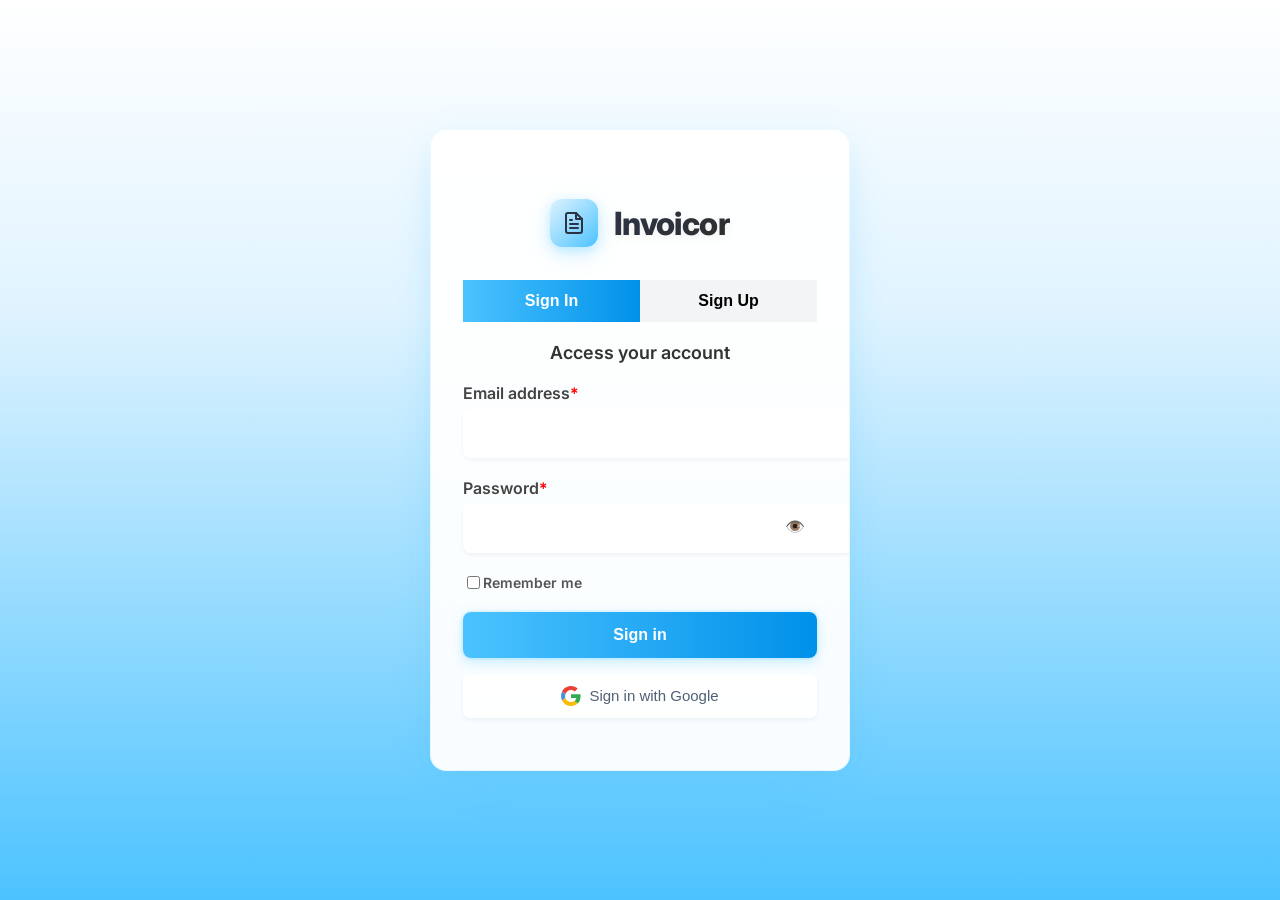
<file: index.html>
<!DOCTYPE html>
<html lang="en">
<head>
  <meta charset="UTF-8" />
  <meta name="viewport" content="width=device-width, initial-scale=1.0"/>
  <title>Invoicor</title>
  <link href="https://fonts.googleapis.com/css2?family=Inter:wght@400;600;700&display=swap" rel="stylesheet">
  <link rel="stylesheet" href="styles.css" />
</head>
<body>
  <div class="container">
    <div class="form-box">
      <h1 class="logo">
        <span class="logo-icon">
          <svg viewBox="0 0 24 24" width="32" height="32" stroke="currentColor" stroke-width="2" fill="none" stroke-linecap="round" stroke-linejoin="round">
            <path d="M14 2H6a2 2 0 0 0-2 2v16a2 2 0 0 0 2 2h12a2 2 0 0 0 2-2V8z"/>
            <polyline points="14 2 14 8 20 8"/>
            <line x1="16" y1="13" x2="8" y2="13"/>
            <line x1="16" y1="17" x2="8" y2="17"/>
            <line x1="10" y1="9" x2="8" y2="9"/>
          </svg>
        </span>
        <span class="logo-text">Invoicor</span>
      </h1>
      <div class="toggle-buttons">
        <button id="show-login" class="active">Sign In</button>
        <button id="show-signup">Sign Up</button>
      </div>

      <!-- Login Form -->
      <form id="login-form" class="form active">
        <p class="subtitle">Access your account</p>
        <label for="login-email">Email address<span>*</span></label>
        <input type="email" id="login-email" required />

        <label for="login-password">Password<span>*</span></label>
        <div class="password-wrapper">
          <input type="password" id="login-password" required />
          <span class="toggle-password" onclick="togglePassword('login-password')">👁️</span>
        </div>

        <label class="remember-me">
          <input type="checkbox" /> Remember me
        </label>

        <button type="submit" class="primary-btn">Sign in</button>
        <button type="button" class="secondary-btn google">
          <svg class="w-5 h-5" viewBox="0 0 24 24">
            <path fill="#EA4335" d="M12.0003 4.75C13.7703 4.75 15.3553 5.36002 16.6053 6.54998L20.0303 3.125C17.9502 1.19 15.2353 0 12.0003 0C7.31028 0 3.25527 2.69 1.28027 6.60998L5.27028 9.70498C6.21525 6.86002 8.87028 4.75 12.0003 4.75Z"/>
            <path fill="#34A853" d="M23.49 12.275C23.49 11.49 23.415 10.73 23.3 10H12V14.51H18.47C18.18 15.99 17.34 17.25 16.08 18.1L19.945 21.1C22.2 19.01 23.49 15.92 23.49 12.275Z"/>
            <path fill="#4A90E2" d="M5.26499 14.2949C5.02499 13.5699 4.88501 12.7999 4.88501 11.9999C4.88501 11.1999 5.01999 10.4299 5.26499 9.70492L1.275 6.60992C0.46 8.22992 0 10.0599 0 11.9999C0 13.9399 0.46 15.7699 1.28 17.3899L5.26499 14.2949Z"/>
            <path fill="#FBBC05" d="M12.0004 23.9999C15.2404 23.9999 17.9604 22.9249 19.9454 21.0999L16.0804 18.0999C15.0054 18.8099 13.6204 19.2499 12.0004 19.2499C8.87043 19.2499 6.21541 17.1399 5.27039 14.2949L1.28039 17.3899C3.25539 21.3099 7.31039 23.9999 12.0004 23.9999Z"/>
          </svg>
          Sign in with Google
        </button>
      </form>

      <!-- Signup Form -->
      <form id="signup-form" class="form">
        <h2 class="subtitle">Create your account</h2>
        <label for="name">Name<span>*</span></label>
        <input type="text" id="name" required />

        <label for="signup-email">Email address<span>*</span></label>
        <input type="email" id="signup-email" required />

        <label for="signup-password">Password<span>*</span></label>
        <input type="password" id="signup-password" required />

        <label for="confirm-password">Confirm password<span>*</span></label>
        <input type="password" id="confirm-password" required />

        <button type="submit" class="primary-btn">Sign up</button>
      </form>
    </div>
  </div>
  <script src="script.js"></script>
</body>
</html>
</file>
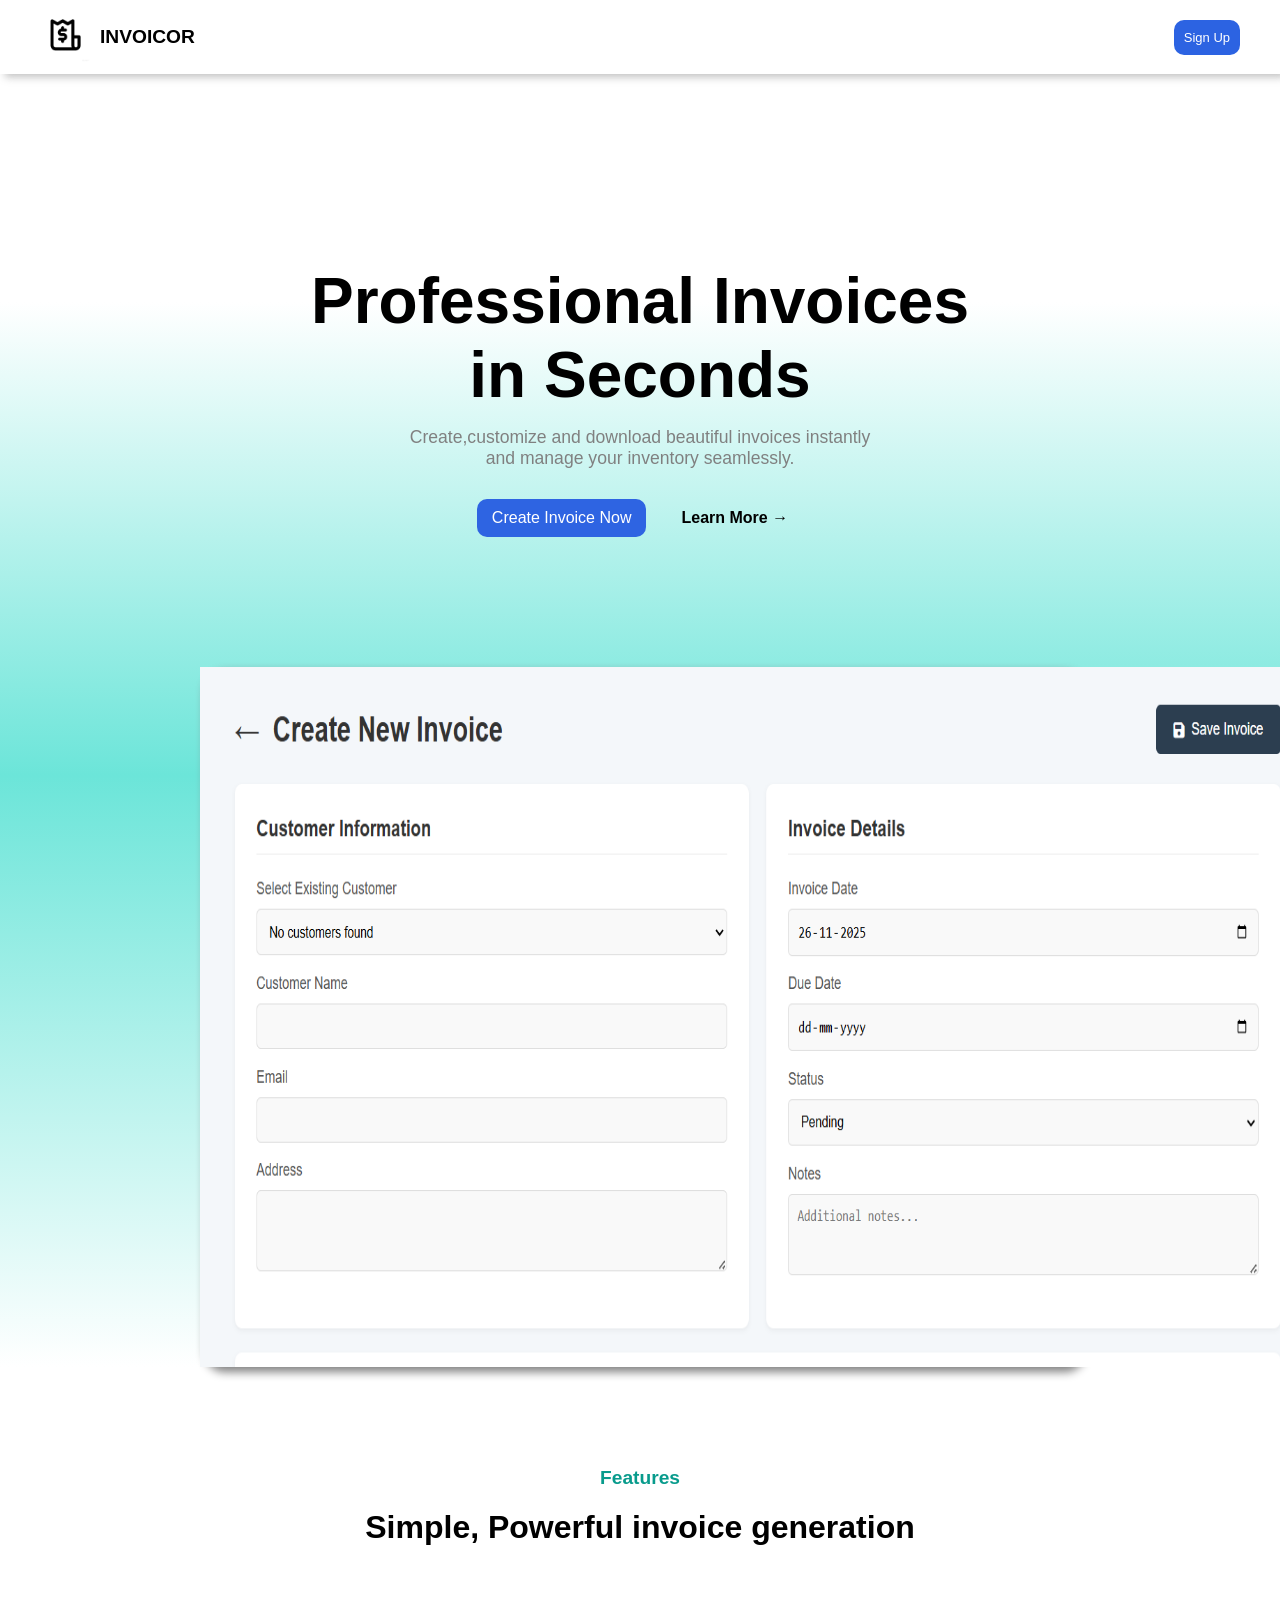
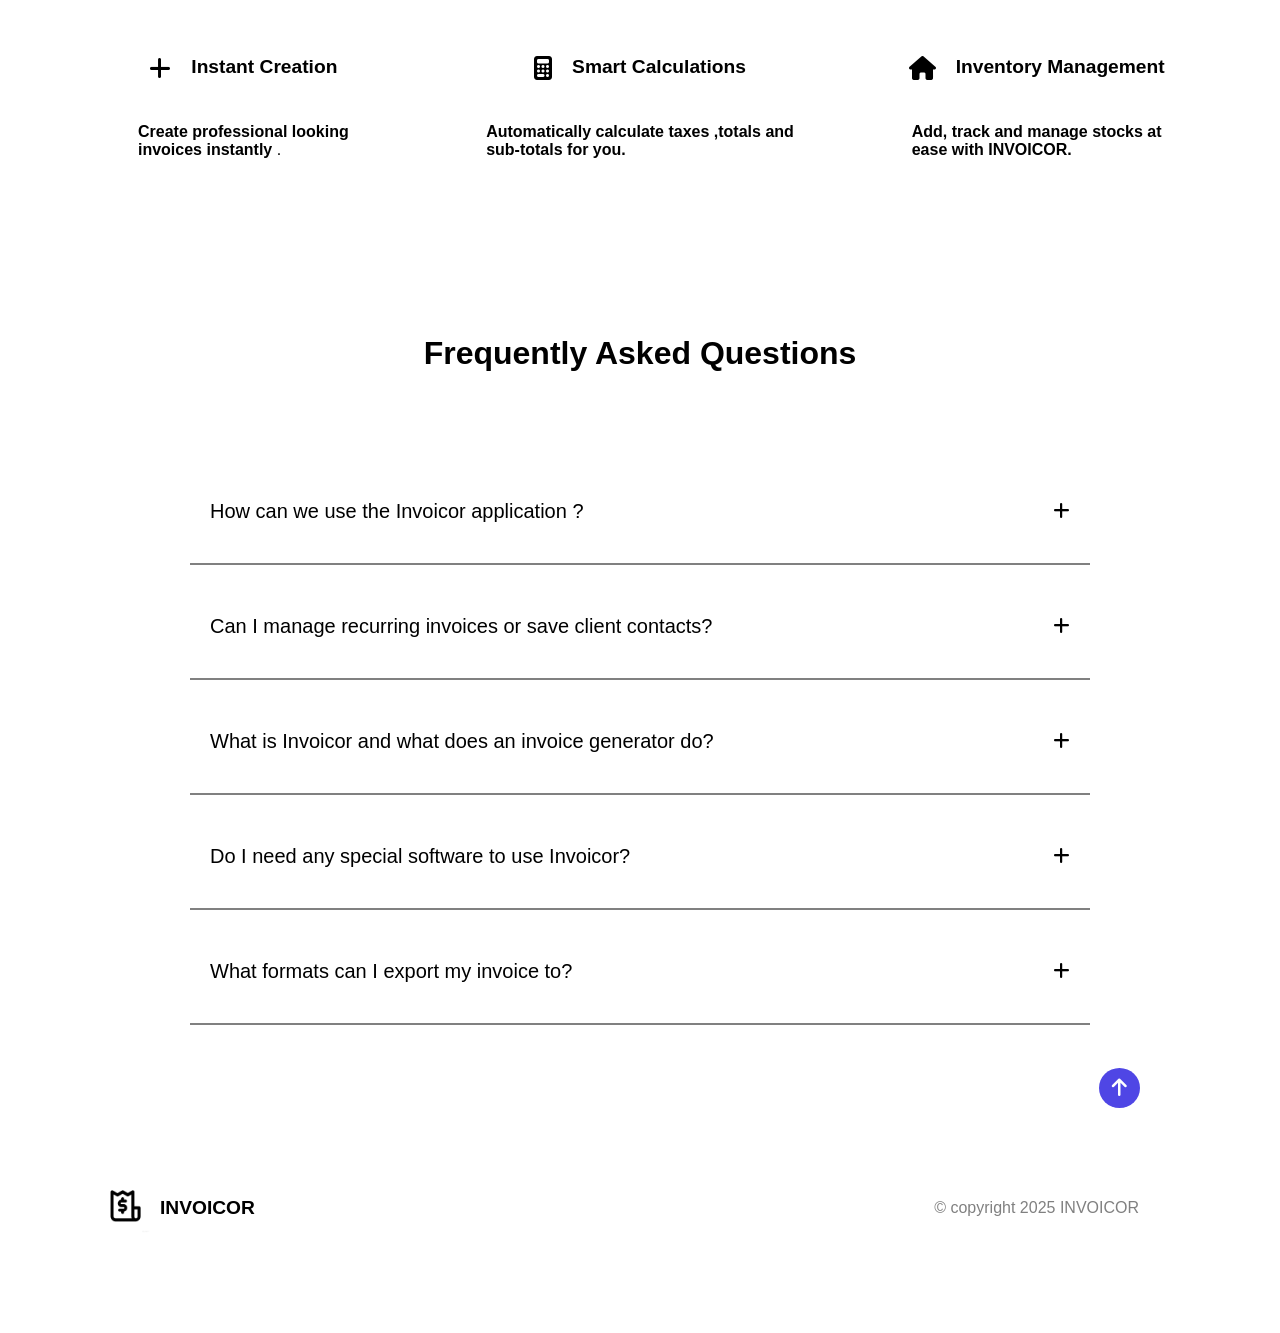
<file: about.html>
<!DOCTYPE html>
<html lang="en">
<head>
    <meta charset="UTF-8">
    <meta name="viewport" content="width=device-width, initial-scale=1.0">
    <title >Invoicor</title>
    <link rel="stylesheet" href="about.css">
    <link rel="stylesheet" href="https://cdnjs.cloudflare.com/ajax/libs/font-awesome/6.5.1/css/all.min.css"/>
  
</head>
<body>
    <nav class="navbar" id="nav">
        <div class="logo">
            <img src="img/invoicor_logo.png.png" height="50" width="50"></img>
            <span class="site-name">INVOICOR</span>
        </div>
        <div class="sign">
            <a href="login.html" class="signup">Sign Up</a>
        </div>
    </nav>
    <section class="container" >
        <section class="center">
            <h1> Professional Invoices<br>in Seconds</h1>
            <p>Create,customize and download beautiful invoices instantly <br> and manage your inventory seamlessly.</p>
            <div class="buttons">
                <a href="login.html" class="create">Create Invoice Now</a>
                <a href="#faq" class="learn">Learn More →</a>
            </div>
        </section>
        <section>
            <div class="template">
            <img src="img\Screenshot 2025-11-26 223041.png" width="1120px" height="700px">
            </div>
        </section>
        
    </section>
    <section class="features">
            <h5>Features</h5>
            <h2 class="feature-content"><b>Simple, Powerful invoice generation</b></h2>
    </section>
    <section>
        <div class="parent">
            <div class="divs">
                <i class="fa-solid fa-plus"></i>
                <h2>Instant Creation</h2>
            </div>
            <div class="divs">
                <i class="fa-solid fa-calculator"></i>
                <h2>Smart Calculations</h2></div>
            <div class="divs">
                <i class="fa-solid fa-house"></i>
                <h2>Inventory Management</h2></div>
            <div class="divs">
                <p><b>Create professional looking <br>invoices instantly </b>.</p>
            </div>
            <div class="divs">
                <p><b>Automatically calculate taxes ,totals and <br>sub-totals for you.</b></p>
            </div>
            <div class="divs">
                <p><b> Add, track and manage stocks at<br>ease with INVOICOR.</b></p>
            </div>
        </div>
    </section>
    <section class="faq" id = "faq">
        <h2>Frequently Asked Questions</h2>
        <ul>
            <li>
                <div class="question">
                    <span>How can we use the Invoicor application ?</span>
                    <span class="icon"><i class="fa-solid fa-plus" style="font-size: large;"></i></span>
                </div>
                <div class="answer">
                    <span>
                       You can use the Invoicor application by simply filling in your business and client details, adding the items or services provided, and then generating a professional invoice. After reviewing, you can download or send the invoice directly to your client. The process is quick, user-friendly, and requires no special software.
                    </span>
                </div>
            </li>
            <li>
                <div class="question">
                    <span>Can I manage recurring invoices or save client contacts?</span>
                    <span class="icon"><i class="fa-solid fa-plus" style="font-size: large;"></i></span>
                </div>
                <div class="answer">
                    <span>
                        Yes. You can save client details for quick access, and set up recurring invoices for regular billing cycles
                    </span>
                </div>
            </li>
            <li>
                <div class="question">
                    <span>What is Invoicor and what does an invoice generator do?</span>
                    <span class="icon"><i class="fa-solid fa-plus" style="font-size: large;"></i></span>
                </div>
                <div class="answer">
                    <span>
                        Invoicor is an online tool designed to simplify the creation and management of invoices. An invoice generator allows businesses and individuals to quickly produce professional invoices — these can be customized with your details and client information, then downloaded or shared online.
                    </span>
                </div>
            </li>
            <li>
                <div class="question">
                    <span>Do I need any special software to use Invoicor?</span>
                    <span class="icon"><i class="fa-solid fa-plus" style="font-size: large;"></i></span>
                </div>
                <div class="answer">
                    <span>
                        No special software is needed—just access Invoicor through your web browser. All features are available online and you can download or email invoices directly from the tool.
                    </span>
                </div>
            </li>
            <li>
                <div class="question">
                    <span>What formats can I export my invoice to?</span>
                    <span class="icon"><i class="fa-solid fa-plus" style="font-size: large;"></i></span>
                </div>
                <div class="answer">
                    <span>
                       Invoices can be downloaded as PDF files for printing or electronic sharing.
                    </span>
                </div>
            </li>
        </ul>
    </section>
    <footer>
        <div class="logo">
            <img src="img/invoicor_logo.png.png" height="50" width="50"></img>
            <span class="site-name">INVOICOR</span>
        </div>
        <div class="ft">
            <p style="font-size: 12x;">&copy; copyright 2025 INVOICOR</p>
            <a href="#nav"><button id="btn"><i class="fa-solid fa-arrow-up"></i></button></a>
        </div>
    </footer>
        <script>
        document.addEventListener('DOMContentLoaded', function() {
            const questions = document.querySelectorAll('.question');

            questions.forEach(question => {
                question.addEventListener('click', () => {
                    const answer = question.nextElementSibling;
                    const icon = question.querySelector('.icon i');

                    answer.classList.toggle('active');

                    if (icon.classList.contains('fa-plus')) {
                        icon.classList.remove('fa-plus');
                        icon.classList.add('fa-minus');
                    } else {
                        icon.classList.remove('fa-minus');
                        icon.classList.add('fa-plus');
                    }
                });
            });
        });
    </script>
</body>
</html>
</file>
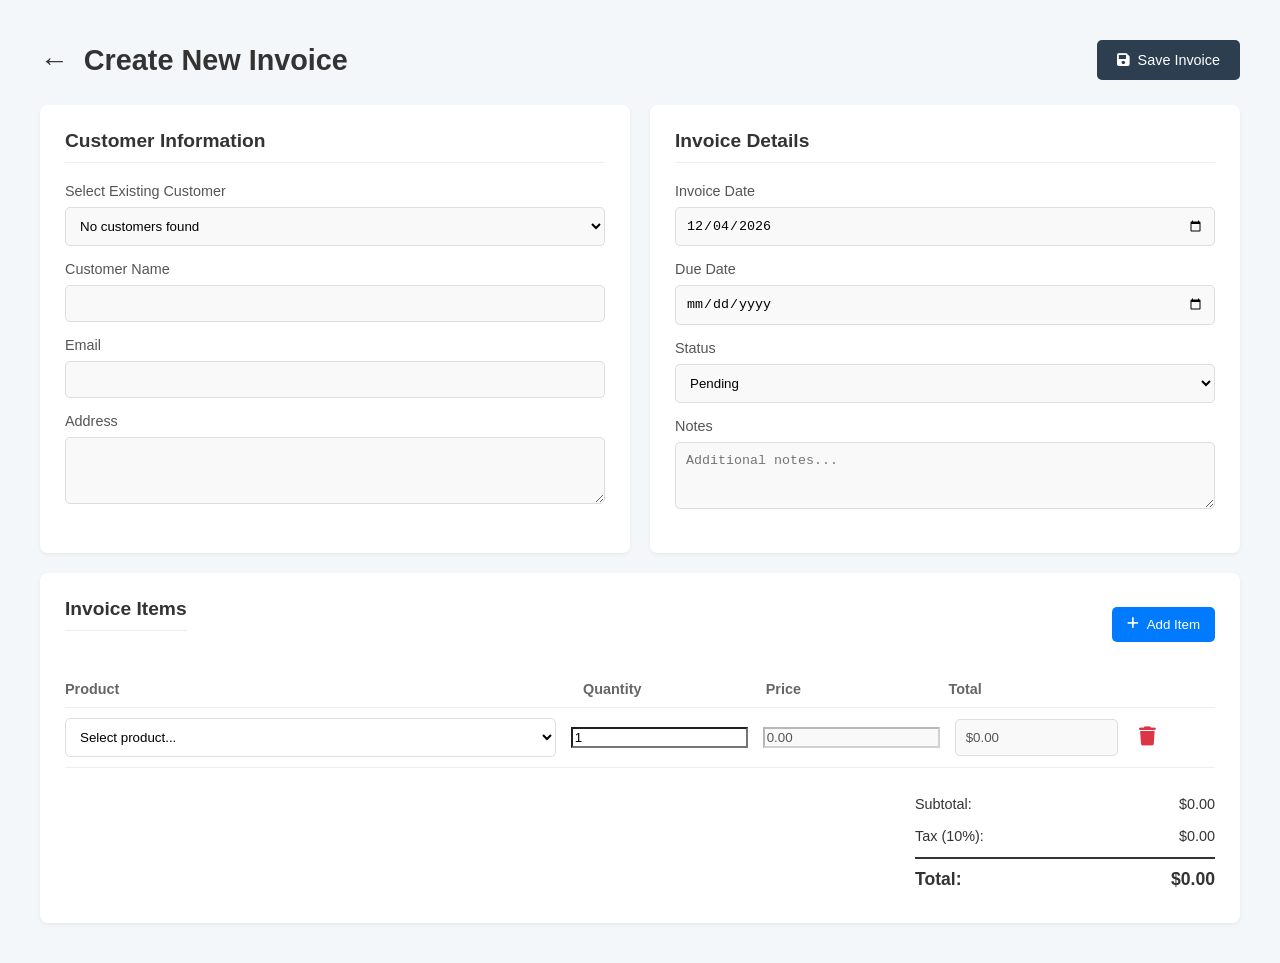
<file: create-invoice.html>
<!DOCTYPE html>
<html lang="en">
  <head>
    <meta charset="UTF-8" />
    <meta name="viewport" content="width=device-width, initial-scale=1.0" />
    <title>Create New Invoice</title>
    <link rel="stylesheet" href="create-invoice.css" />
    <link
      rel="stylesheet"
      href="https://cdnjs.cloudflare.com/ajax/libs/font-awesome/6.0.0-beta3/css/all.min.css"
    />
  </head>
  <body>
    <div class="form-container">
      <header class="form-header">
        <div class="header-left">
          <a href="invoices.html" class="back-arrow">&#8592;</a>
          <h1>Create New Invoice</h1>
        </div>
        <button class="save-invoice-btn" id="saveInvoiceBtn">
          <i class="fas fa-save"></i> Save Invoice
        </button>
      </header>

      <main class="form-body">
        <div class="form-grid">
          <section class="form-card" id="customer-info-card">
            <h2>Customer Information</h2>
            <div class="form-group">
              <label>Select Existing Customer</label>
              <select id="selectCustomer">
                <option value="">Choose a customer...</option>
              </select>
            </div>
            <div class="form-group">
              <label for="customerName">Customer Name</label>
              <input type="text" id="customerName" required />
            </div>
            <div class="form-group">
              <label for="customerEmail">Email</label>
              <input type="email" id="customerEmail" />
            </div>
            <div class="form-group">
              <label for="customerAddress">Address</label>
              <textarea id="customerAddress" rows="3"></textarea>
            </div>
          </section>

          <section class="form-card" id="invoice-details-card">
            <h2>Invoice Details</h2>
            <div class="form-group">
              <label for="invoiceDate">Invoice Date</label>
              <input type="date" id="invoiceDate" required />
            </div>
            <div class="form-group">
              <label for="dueDate">Due Date</label>
              <input type="date" id="dueDate" required />
            </div>
            <div class="form-group">
              <label for="invoiceStatus">Status</label>
              <select id="invoiceStatus">
                <option>Pending</option>
                <option>Paid</option>
                <option>Draft</option>
              </select>
            </div>
            <div class="form-group">
              <label for="invoiceNotes">Notes</label>
              <textarea
                id="invoiceNotes"
                rows="3"
                placeholder="Additional notes..."
              ></textarea>
            </div>
          </section>
        </div>

        <section class="form-card" id="invoice-items-card">
          <div class="card-header">
            <h2>Invoice Items</h2>
            <button class="add-item-btn" id="addItemBtn">
              <i class="fas fa-plus"></i> Add Item
            </button>
          </div>
          <div class="items-table">
            <div class="items-table-header">
              <div class="header-product">Product</div>
              <div class="header-qty">Quantity</div>
              <div class="header-price">Price</div>
              <div class="header-total">Total</div>
              <div class="header-action"></div>
            </div>
            <div id="invoice-items-container"></div>
          </div>
          <div class="invoice-summary">
            <div class="summary-row">
              <span>Subtotal:</span>
              <span id="subtotal">$0.00</span>
            </div>
            <div class="summary-row">
              <span>Tax (10%):</span>
              <span id="tax">$0.00</span>
            </div>
            <div class="summary-row total-row">
              <span>Total:</span>
              <span id="total">$0.00</span>
            </div>
          </div>
        </section>
      </main>
    </div>
    <script src="create-invoice.js"></script>
  </body>
</html>
</file>
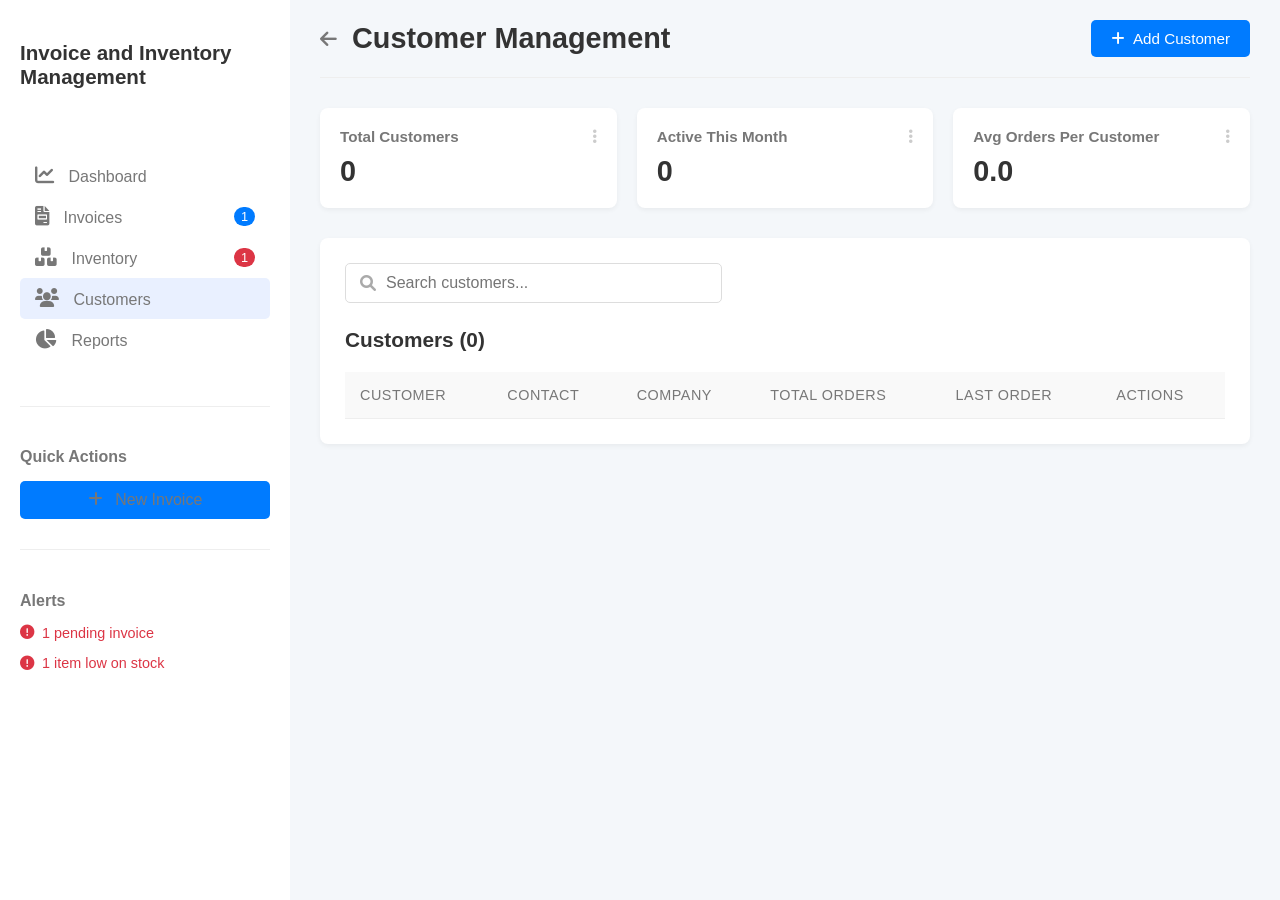
<file: customer.html>
<!DOCTYPE html>
<html lang="en">
  <head>
    <meta charset="UTF-M" />
    <meta name="viewport" content="width=device-width, initial-scale=1.0" />
    <title>Invoice Pro Customer</title>
    <link rel="stylesheet" href="customer.css" />

    <link
      rel="stylesheet"
      href="https://cdnjs.cloudflare.com/ajax/libs/font-awesome/6.0.0-beta3/css/all.min.css"
    />
  </head>
  <body>
    <div class="page-container">
      <aside class="sidebar">
        <div class="sidebar-header">
          <h3>Invoice and Inventory Management</h3>
        </div>
        <nav class="sidebar-nav">
          <ul>
            <li class="nav-item">
              <a href="dashboard.html" class="block-link"
                ><i class="fas fa-chart-line"></i> Dashboard</a
              >
            </li>
            <li class="nav-item">
              <a href="invoices.html" class="block-link"
                ><i class="fas fa-file-invoice"></i> Invoices</a
              >
              <span class="badge">1</span>
            </li>
            <li class="nav-item">
              <a href="inventory.html" class="block-link"
                ><i class="fas fa-boxes"></i> Inventory</a
              >
              <span class="badge alert">1</span>
            </li>
            <li class="nav-item active">
              <a href="customer.html" class="block-link"
                ><i class="fas fa-users"></i> Customers</a
              >
            </li>
            <li class="nav-item">
              <a href="Reports.html" class="block-link"
                ><i class="fas fa-chart-pie"></i> Reports</a
              >
            </li>
          </ul>
        </nav>
        <div class="quick-actions">
          <h4>Quick Actions</h4>
          <button class="new-invoice-btn">
            <a href="create-invoice.html"
              ><i class="fas fa-plus"></i> New Invoice</a
            >
          </button>
        </div>
        <div class="alerts">
          <h4>Alerts</h4>
          <p><i class="fas fa-exclamation-circle"></i> 1 pending invoice</p>
          <p><i class="fas fa-exclamation-circle"></i> 1 item low on stock</p>
        </div>
      </aside>

      <main class="main-content">
        <header class="main-header">
          <div class="header-left">
            <i class="fas fa-arrow-left"></i>
            <h2>Customer Management</h2>
          </div>
          <button class="add-customer-btn">
            <i class="fas fa-plus"></i> Add Customer
          </button>
        </header>

        <section class="summary-cards">
          <div class="card">
            <div class="card-content">
              <h4>Total Customers</h4>
              <p id="total-customers">0</p>
            </div>
            <i class="fas fa-ellipsis-v"></i>
          </div>
          <div class="card">
            <div class="card-content">
              <h4>Active This Month</h4>
              <p id="active-customers">0</p>
            </div>
            <i class="fas fa-ellipsis-v"></i>
          </div>
          <div class="card">
            <div class="card-content">
              <h4>Avg Orders Per Customer</h4>
              <p id="avg-orders">0.0</p>
            </div>
            <i class="fas fa-ellipsis-v"></i>
          </div>
        </section>

        <section class="customer-list-section">
          <div class="search-bar">
            <i class="fas fa-search"></i>
            <input
              type="text"
              id="customer-search"
              placeholder="Search customers..."
            />
          </div>

          <div class="customer-table-container">
            <h3 id="customer-count">Customers (0)</h3>
            <table class="customer-table">
              <thead>
                <tr>
                  <th>Customer</th>
                  <th>Contact</th>
                  <th>Company</th>
                  <th>Total Orders</th>
                  <th>Last Order</th>
                  <th>Actions</th>
                </tr>
              </thead>
              <tbody id="customer-table-body"></tbody>
            </table>
          </div>
        </section>
      </main>
    </div>

    <div id="add-customer-modal" class="modal">
      <div class="modal-content">
        <span class="close-btn">&times;</span>
        <h2>Add New Customer</h2>
        <form id="add-customer-form">
          <label for="customer-name">Customer Name</label>
          <input type="text" id="customer-name" required />

          <label for="email">Email</label>
          <input type="email" id="email" required />

          <label for="phone">Phone</label>
          <input type="tel" id="phone" />

          <label for="company">Company</label>
          <input type="text" id="company" />

          <label for="address">Address</label>
          <input type="text" id="address" />

          <label for="total-orders">No. of Orders</label>
          <input type="number" id="total-orders" min="0" value="0" />

          <label for="last-order-date">Last Order Date</label>
          <input type="date" id="last-order-date" />

          <button type="submit" class="submit-btn">
            <i class="fas fa-plus"></i> Add Customer
          </button>
        </form>
      </div>
    </div>

    <div id="edit-customer-modal" class="modal">
      <div class="modal-content">
        <span class="close-edit-btn">&times;</span>
        <h2>Edit Customer</h2>
        <form id="edit-customer-form">
          <input type="hidden" id="edit-customer-id" />
          <label for="edit-customer-name">Customer Name</label>
          <input type="text" id="edit-customer-name" required />

          <label for="edit-email">Email</label>
          <input type="email" id="edit-email" required />

          <label for="edit-phone">Phone</label>
          <input type="tel" id="edit-phone" />

          <label for="edit-company">Company</label>
          <input type="text" id="edit-company" />

          <label for="edit-address">Address</label>
          <input type="text" id="edit-address" />

          <label for="edit-total-orders">No. of Orders</label>
          <input type="number" id="edit-total-orders" min="0" />

          <label for="edit-last-order-date">Last Order Date</label>
          <input type="date" id="edit-last-order-date" />

          <button type="submit" class="submit-btn">
            <i class="fas fa-save"></i> Save Changes
          </button>
        </form>
      </div>
    </div>
    <script src="customer.js"></script>
  </body>
</html>
</file>
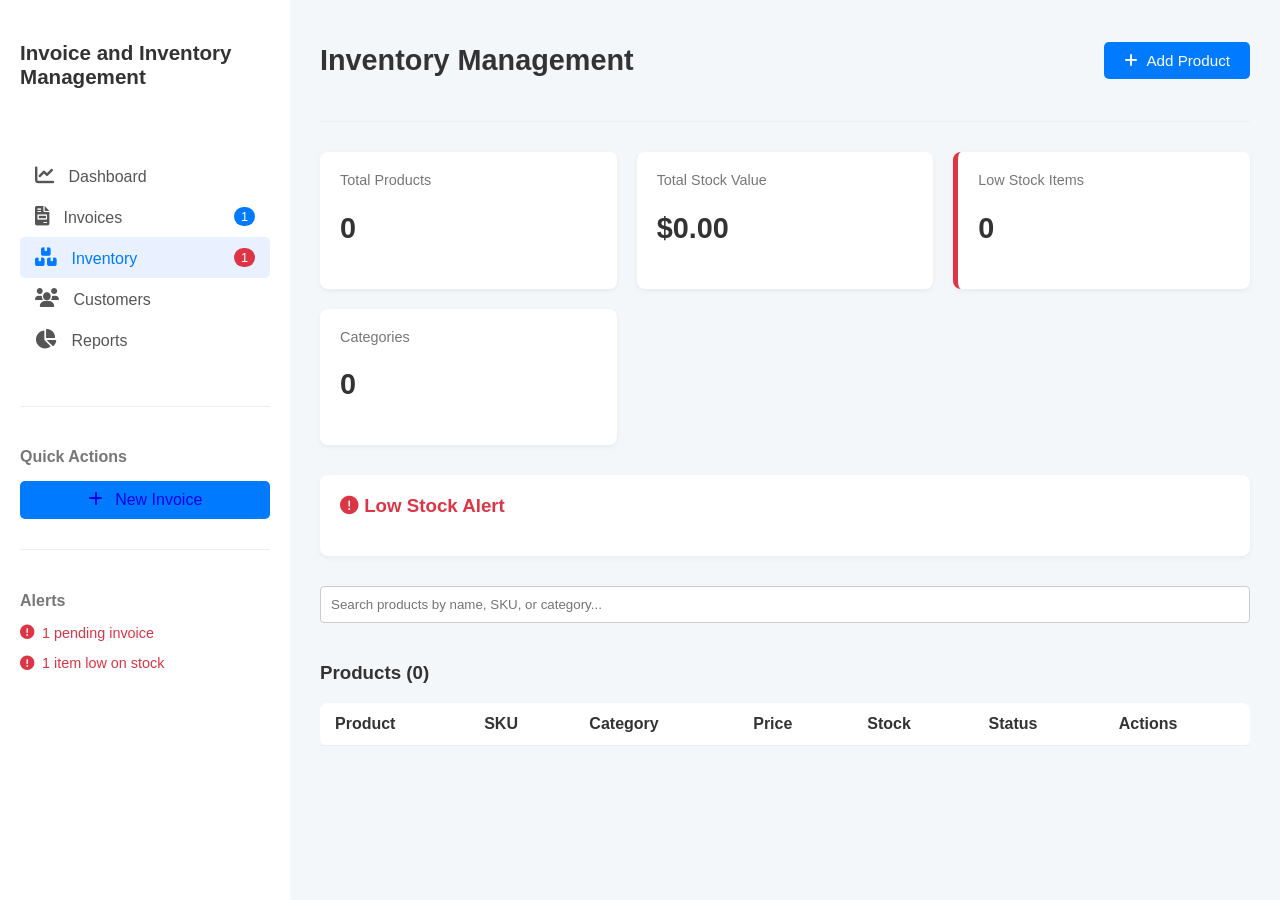
<file: inventory.html>
<!DOCTYPE html>
<html lang="en">
  <head>
    <meta charset="UTF-8" />
    <meta name="viewport" content="width=device-width, initial-scale=1.0" />
    <title>Inventory Management</title>
    <link rel="stylesheet" href="inventory.css" />
    <link
      rel="stylesheet"
      href="https://cdnjs.cloudflare.com/ajax/libs/font-awesome/6.0.0-beta3/css/all.min.css"
    />
  </head>
  <body>
    <div class="dashboard-container">
      <aside class="sidebar">
        <div class="sidebar-header">
          <h3>Invoice and Inventory Management</h3>
        </div>
        <nav class="sidebar-nav">
          <ul>
            <li class="nav-item">
              <a href="dashboard.html"
                ><i class="fas fa-chart-line"></i> Dashboard</a
              >
            </li>
            <li class="nav-item">
              <a href="invoices.html"
                ><i class="fas fa-file-invoice"></i> Invoices</a
              >
              <span class="badge">1</span>
            </li>
            <li class="nav-item active">
              <a href="inventory.html">
                <i class="fas fa-boxes"></i> Inventory
              </a>
              <span class="badge alert">1</span>
            </li>
            <li class="nav-item">
              <a href="customer.html"><i class="fas fa-users"></i> Customers</a>
            </li>
            <li class="nav-item">
              <a href="Reports.html"
                ><i class="fas fa-chart-pie"></i> Reports</a
              >
            </li>
          </ul>
        </nav>
        <div class="quick-actions">
          <h4>Quick Actions</h4>
          <button class="new-invoice-btn">
            <a href="create-invoice.html"
              ><i class="fas fa-plus"></i> New Invoice</a
            >
          </button>
        </div>
        <div class="alerts">
          <h4>Alerts</h4>
          <p><i class="fas fa-exclamation-circle"></i> 1 pending invoice</p>
          <p><i class="fas fa-exclamation-circle"></i> 1 item low on stock</p>
        </div>
      </aside>

      <main class="main-content">
        <header class="main-header">
          <h2>Inventory Management</h2>
          <button class="add-product-btn" id="addProductBtn">
            <i class="fas fa-plus"></i> Add Product
          </button>
        </header>

        <section class="summary-cards">
          <div class="card">
            <span class="card-title">Total Products</span>
            <h2 class="card-value" id="total-products">0</h2>
          </div>
          <div class="card">
            <span class="card-title">Total Stock Value</span>
            <h2 class="card-value" id="total-stock-value">$0.00</h2>
          </div>
          <div class="card alert-card">
            <span class="card-title">Low Stock Items</span>
            <h2 class="card-value" id="low-stock-items">0</h2>
          </div>
          <div class="card">
            <span class="card-title">Categories</span>
            <h2 class="card-value" id="total-categories">0</h2>
          </div>
        </section>

        <section class="low-stock-alert">
          <h3><i class="fas fa-exclamation-circle"></i> Low Stock Alert</h3>
          <div id="low-stock-list"></div>
        </section>

        <section class="product-search">
          <input
            type="text"
            id="searchInput"
            placeholder="Search products by name, SKU, or category..."
          />
        </section>

        <section class="product-list">
          <h3 id="products-count">Products (0)</h3>
          <table>
            <thead>
              <tr>
                <th>Product</th>
                <th>SKU</th>
                <th>Category</th>
                <th>Price</th>
                <th>Stock</th>
                <th>Status</th>
                <th>Actions</th>
              </tr>
            </thead>
            <tbody id="product-table-body"></tbody>
          </table>
        </section>
      </main>
    </div>

    <div id="addProductModal" class="modal">
      <div class="modal-content">
        <div class="modal-header">
          <h2>Add New Product</h2>
          <span class="close-btn">&times;</span>
        </div>
        <form id="addProductForm">
          <div class="form-group">
            <label for="productName">Product Name</label>
            <input type="text" id="productName" required />
          </div>
          <div class="form-group">
            <label for="sku">SKU</label>
            <input type="text" id="sku" required />
          </div>
          <div class="form-group">
            <label for="category">Category</label>
            <input type="text" id="category" />
          </div>
          <div class="form-group">
            <label for="description">Description</label>
            <textarea id="description" rows="2"></textarea>
          </div>
          <div class="form-group-row">
            <div class="form-group">
              <label for="price">Price ($)</label>
              <input
                type="number"
                id="price"
                value="0"
                min="0"
                step="0.01"
                required
              />
            </div>
            <div class="form-group">
              <label for="stockQuantity">Stock Quantity</label>
              <input
                type="number"
                id="stockQuantity"
                value="0"
                min="0"
                required
              />
            </div>
          </div>
          <div class="form-group">
            <label for="minStockLevel">Minimum Stock Level</label>
            <input
              type="number"
              id="minStockLevel"
              value="5"
              min="0"
              required
            />
          </div>
          <button type="submit" class="add-product-submit-btn">
            <i class="fas fa-plus"></i> Add Product
          </button>
        </form>
      </div>
    </div>

    <div id="editProductModal" class="modal">
      <div class="modal-content">
        <div class="modal-header">
          <h2>Edit Product</h2>
          <span class="close-btn">&times;</span>
        </div>
        <form id="editProductForm">
          <input type="hidden" id="editProductId" />
          <div class="form-group">
            <label for="editProductName">Product Name</label>
            <input type="text" id="editProductName" required />
          </div>
          <div class="form-group">
            <label for="editSku">SKU</label>
            <input type="text" id="editSku" required />
          </div>
          <div class="form-group">
            <label for="editCategory">Category</label>
            <input type="text" id="editCategory" />
          </div>
          <div class="form-group">
            <label for="editDescription">Description</label>
            <textarea id="editDescription" rows="2"></textarea>
          </div>
          <div class="form-group-row">
            <div class="form-group">
              <label for="editPrice">Price ($)</label>
              <input
                type="number"
                id="editPrice"
                min="0"
                step="0.01"
                required
              />
            </div>
            <div class="form-group">
              <label for="editStockQuantity">Stock Quantity</label>
              <input type="number" id="editStockQuantity" min="0" required />
            </div>
          </div>
          <div class="form-group">
            <label for="editMinStockLevel">Minimum Stock Level</label>
            <input type="number" id="editMinStockLevel" min="0" required />
          </div>
          <button
            type="submit"
            class="add-product-submit-btn"
            style="background-color: #007bff"
          >
            <i class="fas fa-save"></i> Save Changes
          </button>
        </form>
      </div>
    </div>

    <script src="inventory.js"></script>
  </body>
</html>
</file>
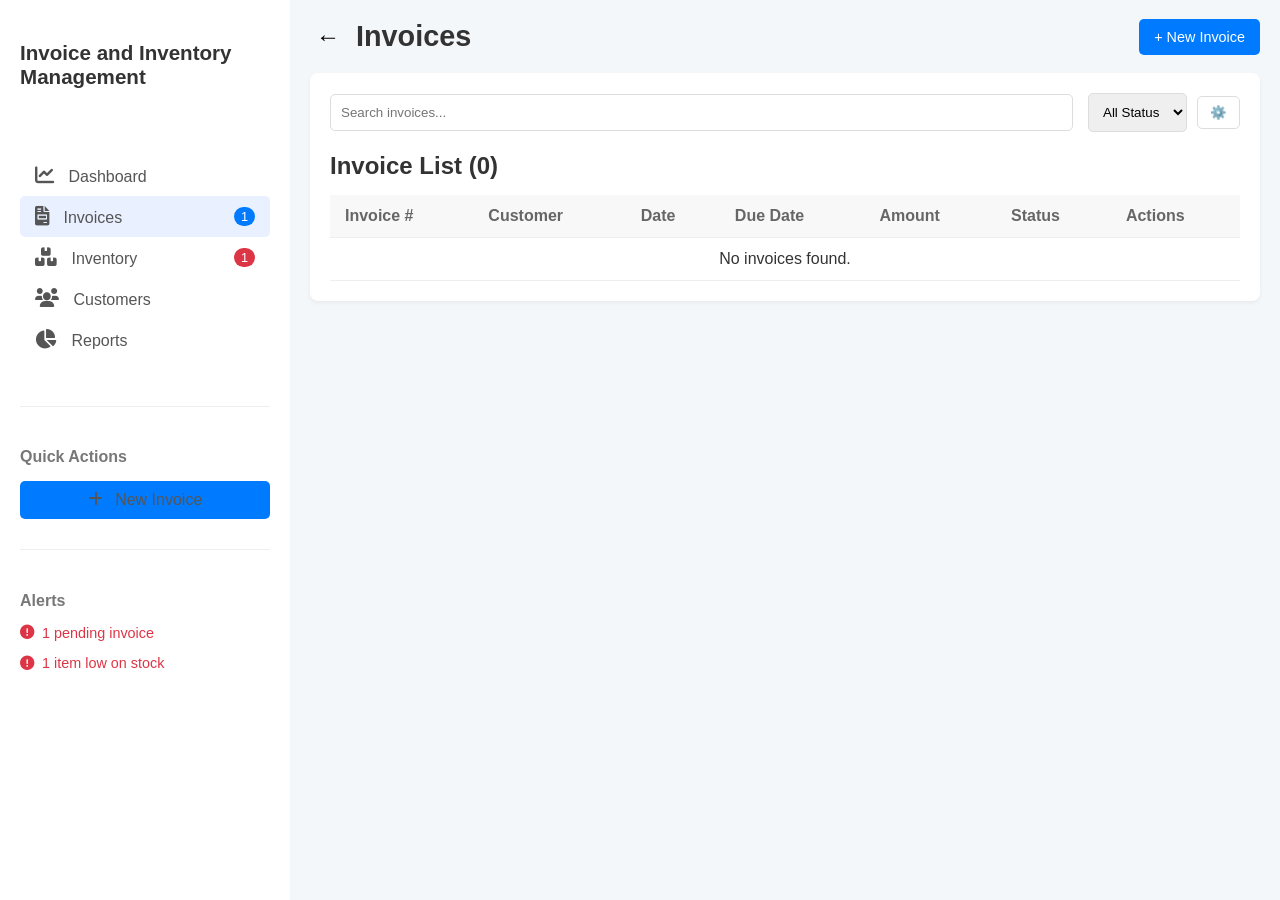
<file: invoices.html>
<!DOCTYPE html>
<html lang="en">
  <head>
    <meta charset="UTF-8" />
    <meta name="viewport" content="width=device-width, initial-scale=1.0" />
    <title>Invoices - Invoice Pro</title>
    <link rel="stylesheet" href="invoices.css" />
    <link
      rel="stylesheet"
      href="https://cdnjs.cloudflare.com/ajax/libs/font-awesome/6.0.0-beta3/css/all.min.css"
    />
  </head>
  <body>
    <div class="page-container">
      <aside class="sidebar">
        <div class="sidebar-header">
          <h3>Invoice and Inventory Management</h3>
        </div>
        <nav class="sidebar-nav">
          <ul>
            <li class="nav-item">
              <a href="dashboard.html"
                ><i class="fas fa-chart-line"></i> Dashboard</a
              >
            </li>
            <li class="nav-item active">
              <a href="invoices.html"
                ><i class="fas fa-file-invoice"></i> Invoices
              </a>
              <span class="badge">1</span>
            </li>
            <li class="nav-item">
              <a href="inventory.html">
                <i class="fas fa-boxes"></i> Inventory
              </a>
              <span class="badge alert">1</span>
            </li>
            <li class="nav-item">
              <a href="customer.html"><i class="fas fa-users"></i> Customers</a>
            </li>
            <li class="nav-item">
              <a href="Reports.html"
                ><i class="fas fa-chart-pie"></i> Reports</a
              >
            </li>
          </ul>
        </nav>
        <div class="quick-actions">
          <h4>Quick Actions</h4>
          <button class="new-invoice-btn" id="btn">
            <a href="create-invoice.html"
              ><i class="fas fa-plus"></i> New Invoice</a
            >
          </button>
        </div>
        <div class="alerts">
          <h4>Alerts</h4>
          <p><i class="fas fa-exclamation-circle"></i> 1 pending invoice</p>
          <p><i class="fas fa-exclamation-circle"></i> 1 item low on stock</p>
        </div>
      </aside>

      <main class="main-content">
        <header class="navbar">
          <div class="navbar-left">
            <button class="back-button" onclick="history.back()">
              &#8592;
            </button>
            <h1>Invoices</h1>
          </div>
          <div class="navbar-right">
            <a href="create-invoice.html" class="header-new-invoice-button"
              >+ New Invoice</a
            >
          </div>
        </header>

        <section class="invoice-list-section">
          <div class="search-filter-bar">
            <input
              type="text"
              placeholder="Search invoices..."
              class="search-input"
              id="searchInput"
            />
            <div class="filter-group">
              <select class="status-filter" id="statusFilter">
                <option value="All Status">All Status</option>
                <option value="Paid">Paid</option>
                <option value="Pending">Pending</option>
              </select>
              <button class="filter-icon">⚙️</button>
            </div>
          </div>

          <div class="invoice-list-header">
            <h2 id="invoice-list-title">Invoice List (0)</h2>
          </div>

          <table class="invoice-table">
            <thead>
              <tr>
                <th>Invoice #</th>
                <th>Customer</th>
                <th>Date</th>
                <th>Due Date</th>
                <th>Amount</th>
                <th>Status</th>
                <th>Actions</th>
              </tr>
            </thead>
            <tbody id="invoice-table-body"></tbody>
          </table>
        </section>
      </main>
    </div>
    <script src="invoices.js"></script>
  </body>
</html>
</file>
<file: styles.css>
/* Modern blue gradient theme variables */
:root {
  --primary: #4CC3FF;
  --primary-dark: #0091EA;
  --primary-light: #DFF3FF;
  --secondary: #2B3445;
  --text-primary: #2B3445;
  --text-secondary: #516075;
  --background-start: #DFF3FF;
  --background-end: #4CC3FF;
  --card-bg: rgba(255, 255, 255, 0.95);
  --input-bg: rgba(255, 255, 255, 0.9);
  --hover-lift: translateY(-4px);
  
  /* Shadows */
  --shadow-sm: 0 2px 4px rgba(0,0,0,0.05);
  --shadow-md: 0 4px 6px -1px rgba(0,0,0,0.1), 0 2px 4px -1px rgba(0,0,0,0.06);
  --shadow-lg: 0 10px 15px -3px rgba(0,0,0,0.1), 0 4px 6px -2px rgba(0,0,0,0.05);
  --shadow-xl: 0 20px 25px -5px rgba(0,0,0,0.1), 0 10px 10px -5px rgba(0,0,0,0.04);
  
  /* Transitions */
  --transition-fast: 150ms cubic-bezier(0.4, 0, 0.2, 1);
  --transition-normal: 200ms cubic-bezier(0.4, 0, 0.2, 1);
  --transition-slow: 300ms cubic-bezier(0.4, 0, 0.2, 1);
}

body {
  margin: 0;
  font-family: 'Inter', sans-serif;
  background: linear-gradient(180deg, 
    #ffffff 0%,
    var(--background-start) 35%,
    var(--background-end) 100%);
  background-attachment: fixed;
  display: flex;
  justify-content: center;
  align-items: center;
  min-height: 100vh;
  color: var(--text-primary);
}

.container {
  width: 100%;
  max-width: 420px;
  padding: 24px;
  position: relative;
  z-index: 1;
}

.form-box {
  background: var(--card-bg);
  border-radius: 16px;
  padding: 40px 32px;
  box-shadow: 
    0 10px 40px -10px rgba(76, 195, 255, 0.3),
    0 20px 60px -30px rgba(76, 195, 255, 0.15);
  backdrop-filter: blur(10px);
  border: 1px solid rgba(76, 195, 255, 0.1);
  transform-style: preserve-3d;
  transition: var(--transition-slow);
  position: relative;
  overflow: hidden;
}

/* Add a subtle blue gradient border on hover */
.form-box::before {
  content: '';
  position: absolute;
  top: 0;
  left: 0;
  right: 0;
  height: 3px;
  background: linear-gradient(to right, var(--primary-light), var(--primary));
  transform: scaleX(0);
  transition: var(--transition-normal);
}

/* stronger lift and deeper shadow on hover for 3D feel */
.form-box:hover {
  transform: translateY(-10px) scale(1.008);
  box-shadow: var(--deep-shadow), var(--accent-shadow);
}

.logo {
  display: flex;
  align-items: center;
  justify-content: center;
  gap: 16px;
  margin-bottom: 24px;
  user-select: none;
  position: relative;
  padding: 8px;
}

.logo::before {
  content: '';
  position: absolute;
  inset: 0;
  background: radial-gradient(circle at center, rgba(251, 191, 36, 0.08), transparent 70%);
  opacity: 0;
  transition: opacity var(--transition-normal);
  border-radius: 16px;
}

.logo:hover::before {
  opacity: 1;
}

.logo-icon {
  display: flex;
  align-items: center;
  justify-content: center;
  width: 48px;
  height: 48px;
  border-radius: 12px;
  background: linear-gradient(135deg, var(--primary-light) 0%, var(--primary) 100%);
  box-shadow: 
    0 4px 12px rgba(76, 195, 255, 0.3),
    0 8px 24px rgba(76, 195, 255, 0.15);
  transform: translateY(-1px) rotate(0deg);
  transition: all var(--transition-normal);
  position: relative;
}

.logo-icon svg {
  width: 24px;
  height: 24px;
  stroke: var(--secondary);
  stroke-width: 2;
  transition: transform var(--transition-normal);
}

.logo-text {
  font-size: 32px;
  font-weight: 800;
  background: linear-gradient(135deg, var(--secondary) 0%, #2f2f2f 100%);
  -webkit-background-clip: text;
  background-clip: text;
  -webkit-text-fill-color: transparent;
  /* Add subtle text shadow for depth */
  filter: drop-shadow(0 2px 4px rgba(0,0,0,0.06));
  letter-spacing: -0.02em;
  line-height: 1;
  position: relative;
}

.logo-text::after {
  content: '';
  position: absolute;
  left: 0;
  bottom: -4px;
  width: 100%;
  height: 2px;
  background: linear-gradient(to right, var(--primary), transparent);
  transform: scaleX(0);
  transform-origin: left;
  transition: transform var(--transition-normal);
}

/* Logo hover animations */
.logo:hover .logo-icon {
  transform: translateY(-4px) rotate(-12deg);
  box-shadow: 
    0 8px 24px rgba(251, 191, 36, 0.4),
    0 12px 36px rgba(251, 191, 36, 0.2);
}

.logo:hover .logo-icon svg {
  transform: rotate(12deg);
}

.logo:hover .logo-text::after {
  transform: scaleX(1);
}

/* subtle hover polish for the logo area */
.form-box:hover .logo-icon {
  transform: translateY(-4px) scale(1.03);
  box-shadow: 0 18px 44px rgba(30,58,138,0.11), 0 6px 18px rgba(0,0,0,0.06);
}

.subtitle {
  font-size: 18px;
  font-weight: 600;
  color: #333;
  margin-bottom: 20px;
  text-align: center;
}

.toggle-buttons {
  display: flex;
  justify-content: center;
  margin-bottom: 20px;
}

.toggle-buttons button {
  flex: 1;
  padding: 12px;
  border: none;
  background-color: #f3f4f6;
  cursor: pointer;
  font-weight: 600;
  font-size: 16px;
  transition: background-color 0.3s ease;
}

.toggle-buttons button.active {
  background: linear-gradient(to right, var(--primary) 0%, var(--primary-dark) 100%);
  color: white;
}

.form {
  display: none;
  animation: fadeIn 0.3s ease-in-out;
}

.form.active {
  display: block;
}

@keyframes fadeIn {
  from { opacity: 0; transform: translateY(10px); }
  to { opacity: 1; transform: translateY(0); }
}

label {
  display: block;
  margin-bottom: 6px;
  font-weight: 600;
  color: #444;
}

label span {
  color: red;
}

input[type="text"],
input[type="email"],
input[type="password"] {
  width: 100%;
  padding: 14px 16px;
  margin-bottom: 20px;
  border: 2px solid transparent;
  border-radius: 8px;
  font-size: 15px;
  transition: all var(--transition-normal);
  background: var(--input-bg);
  color: var(--text-primary);
  box-shadow: var(--shadow-sm);
}

input:focus {
  border-color: var(--primary);
  background: white;
  box-shadow: var(--shadow-md),
              0 0 0 3px rgba(251, 191, 36, 0.2);
  outline: none;
  transform: translateY(-1px);
}

.password-wrapper {
  position: relative;
}

.toggle-password {
  position: absolute;
  right: 12px;
  top: 12px;
  cursor: pointer;
  font-size: 16px;
}

.remember-me {
  display: flex;
  align-items: center;
  margin-bottom: 20px;
  font-size: 14px;
  color: #555;
}

/* Modern button styles with yellow-black theme */
.primary-btn {
  width: 100%;
  padding: 14px;
  background: linear-gradient(to right, var(--primary) 0%, var(--primary-dark) 100%);
  color: white;
  border: none;
  border-radius: 8px;
  font-size: 16px;
  font-weight: 600;
  cursor: pointer;
  margin-bottom: 16px;
  transition: all var(--transition-normal);
  box-shadow: 
    0 4px 12px rgba(76, 195, 255, 0.3),
    0 0 0 2px rgba(76, 195, 255, 0.1);
  position: relative;
  overflow: hidden;
}

.primary-btn:hover {
  transform: var(--hover-lift);
  box-shadow: 
    0 8px 24px rgba(76, 195, 255, 0.4),
    0 0 0 2px rgba(76, 195, 255, 0.2);
  background: linear-gradient(to right, var(--primary-dark) 0%, var(--primary-dark) 100%);
}

.primary-btn:active {
  transform: translateY(0);
}

/* Social login buttons with branded colors */
.secondary-btn {
  width: 100%;
  padding: 12px;
  border: none;
  border-radius: 8px;
  font-size: 15px;
  font-weight: 500;
  cursor: pointer;
  margin-bottom: 12px;
  transition: all var(--transition-normal);
  background: var(--input-bg);
  color: var(--text-secondary);
  display: flex;
  align-items: center;
  justify-content: center;
  gap: 8px;
  box-shadow: var(--shadow-sm);
}

.secondary-btn:hover {
  transform: translateY(-3px);
  background-color: rgba(243, 244, 246, 0.92);
  box-shadow: 0 14px 40px rgba(12,18,36,0.06);
}


/* small performance hint: prefer composited transforms */
.primary-btn, .secondary-btn, .form-box, .logo-icon, input {
  backface-visibility: hidden;
  -webkit-font-smoothing: antialiased;
}

/* Modern hover effects and animations */
.form-box:hover {
  transform: translateY(-8px) scale(1.005);
  box-shadow: 
    0 20px 40px -20px rgba(76, 195, 255, 0.4),
    0 30px 70px -30px rgba(76, 195, 255, 0.2);
}

.form-box:hover::before {
  transform: scaleX(1);
}

.secondary-btn:hover {
  transform: translateY(-2px);
  box-shadow: var(--shadow-md);
  background: white;
}

.secondary-btn.google:hover {
  color: #EA4335;
}

/* Add smooth transitions for better UX */
.toggle-buttons button {
  position: relative;
  overflow: hidden;
}

.toggle-buttons button::after {
  content: '';
  position: absolute;
  top: 50%;
  left: 50%;
  width: 100%;
  height: 0;
  padding-bottom: 100%;
  background: rgba(251, 191, 36, 0.1);
  border-radius: 50%;
  transform: translate(-50%, -50%) scale(0);
  opacity: 0;
  transition: transform 0.4s ease, opacity 0.3s ease;
}

.toggle-buttons button:active::after {
  transform: translate(-50%, -50%) scale(1);
  opacity: 1;
  transition: 0s;
}

/* SVG icon sizes in buttons */
.secondary-btn svg {
  width: 20px;
  height: 20px;
  flex-shrink: 0;
}

/* Logo entrance animation */
@keyframes logoEntrance {
  0% {
    opacity: 0;
    transform: translateY(-20px);
  }
  100% {
    opacity: 1;
    transform: translateY(0);
  }
}

.logo {
  animation: logoEntrance 0.8s cubic-bezier(0.2, 0.9, 0.3, 1.1) forwards;
}

.logo-icon {
  animation: logoEntrance 0.8s cubic-bezier(0.2, 0.9, 0.3, 1.1) 0.1s backwards;
}

.logo-text {
  animation: logoEntrance 0.8s cubic-bezier(0.2, 0.9, 0.3, 1.1) 0.2s backwards;
}

/* Responsive adjustments */
@media (max-width: 480px) {
  .container {
    padding: 16px;
  }
  
  .form-box {
    padding: 32px 24px;
  }
  
  .toggle-buttons button {
    font-size: 14px;
    padding: 10px;
  }
}
</file>
<file: about.css>
* {
  margin: 0px;
  padding: 0px;
  box-sizing: border-box;
}
html {
  scroll-behavior: smooth;
}
body {
  min-height: 100vh;
  font-family: "Lucida Sans", "Lucida Sans Regular", "Lucida Grande",
    "Lucida Sans Unicode", Geneva, Verdana, sans-serif;
  overflow-y: scroll;
}
.container {
  background: linear-gradient(
    to bottom,
    white 10%,
    hsl(174, 70%, 66%) 50%,
    white 100%
  );
}
.navbar {
  box-shadow: 5px 3px 8px hsla(0, 0%, 48%, 0.471);
  width: 100vw;
  display: flex;
  justify-content: space-between;
  align-items: center;
  padding: 12px 40px;
}

.logo {
  display: flex;
  align-items: center;
  gap: 10px;
}
.site-name {
  font-size: 1.2rem;
  font-weight: bold;
}

.signup {
  text-decoration: none;
  background-color: hsl(222, 76%, 53%);
  color: white;
  padding: 10px;
  border-radius: 10px;
  font-size: small;
}
.signup:hover {
  background-color: hsl(222, 76%, 43%);
}
.center {
  margin-top: 110px;
  text-align: center;
  padding: 80px 20px;
}
.center h1 {
  font-size: 4em;
  margin-bottom: 15px;
}
.center p {
  font-size: 1.1rem;
  margin-bottom: 30px;
  color: gray;
}
.buttons {
  display: flex;
  justify-content: center;
  gap: 20px;
}
.create {
  background-color: rgb(46, 100, 226);
  padding: 10px 15px;
  color: #fff;
  text-decoration: none;
  border-radius: 10px;
}
.learn {
  background-color: transparent;
  padding: 10px 15px;
  color: hsl(0, 0%, 0%);
  font-weight: bold;
  text-decoration: none;
}
.learn:hover {
  color: hsl(0, 0%, 20%);
}
.create:hover {
  background-color: hsl(222, 76%, 43%);
}
.template {
  background-color: #fff;
  border-radius: 20px;
  height: 700px;
  margin: 50px 200px;
  box-shadow: 5px 5px 10px gray;
}
h5 {
  padding-top: 50px;
  padding-bottom: 20px;
  text-align: center;
  color: hsl(174, 90%, 32%);
  font-size: 1.2rem;
  text-shadow: #0b0b0b;
}
.feature-content {
  font-size: 2em;
}
h2 {
  text-align: center;
  padding-bottom: 40px;
  font-family: Verdana, Geneva, Tahoma, sans-serif;
  font-size: 1.2em;
}
.parent {
  display: grid;
  grid-template-columns: repeat(3, 1fr);
  grid-template-rows: repeat(2, 1fr);
  gap: 50px;
  padding: 70px;
  row-gap: 5px;
}
.divs {
  display: flex;
  gap: 20px;
  place-content: center;
  padding: 20px 4opx;
  font-family: Arial, Helvetica, sans-serif;
}
i {
  font-size: 1.5em;
}

.faq {
  margin-top: 3rem;
  display: flex;
  flex-direction: column;
  align-items: center;
}
.faq h2 {
  margin-top: 2rem;
  font-size: 2rem;
}
.faq ul {
  margin: 3rem auto;
  width: 75%;
  max-width: 900px;
}
.faq ul li {
  list-style: none;
  margin-bottom: 8px;
}
.faq .question {
  margin-bottom: 2px;
  padding: 40px 20px;
  width: 100%;
  display: flex;
  justify-content: space-between;
  align-items: center;
  cursor: pointer;
  font-size: 20px;
  font-weight: 400;
  border-bottom: 2px solid gray;
  transition: color 0.3s ease;
}
.faq .answer {
  max-height: 0; 
  overflow: hidden;
  font-size: 20px;
  transition: max-height 0.3s ease-out, padding 0.3s ease-out; 
  padding: 0 20px; 
}

.faq .answer.active {
    max-height: 200px; 
    padding-top: 10px; 
    padding-bottom: 10px; 
    border-bottom: 1px solid #eee; 
}

.faq .answer span {
  display: inline-block;
  padding: 1.2rem 0; 
}

.faq .question .icon {
    font-size: large; 
    margin-left: 10px; 
    transition: transform 0.3s ease; 
}
footer {
  display: flex;
  flex-direction: row;
  align-items: center;
  justify-content: space-between;
  padding: 100px 100px;
  width: 100vw;
}
.ft {
  display: flex;
  align-items: center;
  color: grey;
}
#btn {
  padding: 10px 13px;
  border-radius: 50%;
  border: none;
  background-color: #4f46e5;
  color: white;
  position: relative;
  bottom: 120px;
  right: 40px;
}
</file>
<file: create-invoice.css>
body {
    margin: 0;
    font-family: Arial, sans-serif;
    background-color: #f4f7fa;
    color: #333;
}

.form-container {
    max-width: 1200px;
    margin: 20px auto;
    padding: 20px;
}

.form-header {
    display: flex;
    justify-content: space-between;
    align-items: center;
    margin-bottom: 25px;
}

.header-left {
    display: flex;
    align-items: center;
}

.back-arrow {
    font-size: 1.8em;
    color: #333;
    text-decoration: none;
    margin-right: 15px;
}

.form-header h1 {
    margin: 0;
    font-size: 1.8em;
}

.save-invoice-btn {
    background-color: #2c3e50;
    color: white;
    border: none;
    padding: 12px 20px;
    border-radius: 5px;
    cursor: pointer;
    font-size: 0.9em;
    display: flex;
    align-items: center;
    gap: 8px;
}

.form-grid {
    display: grid;
    grid-template-columns: repeat(auto-fit, minmax(350px, 1fr));
    gap: 20px;
    margin-bottom: 20px;
}

.form-card {
    background-color: #fff;
    padding: 25px;
    border-radius: 8px;
    box-shadow: 0 2px 4px rgba(0,0,0,0.05);
}

.form-card h2 {
    margin-top: 0;
    font-size: 1.2em;
    border-bottom: 1px solid #eee;
    padding-bottom: 10px;
    margin-bottom: 20px;
}

.form-group {
    margin-bottom: 15px;
}

.form-group label {
    display: block;
    margin-bottom: 8px;
    font-size: 0.9em;
    color: #555;
}

input[type="text"],
input[type="email"],
input[type="date"],
select,
textarea {
    width: 100%;
    padding: 10px;
    border: 1px solid #ddd;
    border-radius: 5px;
    background-color: #f9f9f9;
    box-sizing: border-box;
}

textarea {
    resize: vertical;
}

#invoice-items-card .card-header {
    display: flex;
    justify-content: space-between;
    align-items: center;
}

.add-item-btn {
    background-color: #007bff;
    color: white;
    border: none;
    padding: 10px 15px;
    border-radius: 5px;
    cursor: pointer;
    display: flex;
    align-items: center;
    gap: 8px;
}

.items-table {
    margin-top: 20px;
}

.items-table-header, .item-row {
    display: grid;
    grid-template-columns: 3fr 1fr 1fr 1fr 0.5fr;
    gap: 15px;
    padding: 10px 0;
    align-items: center;
    border-bottom: 1px solid #eee;
}

.items-table-header {
    font-weight: bold;
    color: #666;
    font-size: 0.9em;
}

.item-row input, .item-row select {
    background-color: #fff;
}

.item-row input[disabled] {
    background-color: #f9f9f9;
    color: #555;
}

.delete-item-btn {
    background: none;
    border: none;
    color: #dc3545;
    cursor: pointer;
    font-size: 1.2em;
    text-align: center;
}

.invoice-summary {
    width: 300px;
    margin-left: auto;
    margin-top: 20px;
}

.summary-row {
    display: flex;
    justify-content: space-between;
    padding: 8px 0;
    font-size: 0.9em;
}

.summary-row.total-row {
    font-weight: bold;
    font-size: 1.1em;
    border-top: 2px solid #333;
    padding-top: 10px;
    margin-top: 5px;
}
</file>
<file: customer.css>
body {
  margin: 0;
  font-family: Arial, sans-serif;
  background-color: #f4f7fa;
  color: #333;
}

.page-container {
  display: flex;
  min-height: 100vh;
}
a {
  text-decoration: none;
  color: #777;
}
.sidebar {
  width: 250px;
  background-color: #fff;
  padding: 20px;
  display: flex;
  flex-direction: column;
}

.sidebar-header {
  margin-bottom: 30px;
  color: #333;
  font-size: 1.1em;
}

.sidebar-nav ul {
  list-style: none;
  padding: 0;
}

.sidebar-nav .nav-item {
  padding: 10px 15px;
  cursor: pointer;
  display: flex;
  align-items: center;
  color: #555;
  transition: background-color 0.3s;
}

.sidebar-nav .nav-item:hover,
.sidebar-nav .nav-item.active {
  color: #007bff;
  background-color: #e9f0ff;
  border-radius: 5px;
}

.sidebar-nav .nav-item i {
  margin-right: 10px;
  font-size: 1.2em;
}

.sidebar-nav .nav-item .badge {
  background-color: #007bff;
  color: white;
  padding: 2px 7px;
  border-radius: 10px;
  font-size: 0.8em;
  margin-left: auto;
}

.sidebar-nav .nav-item .badge.alert {
  background-color: #dc3545;
}

.quick-actions,
.alerts {
  margin-top: 30px;
  border-top: 1px solid #eee;
  padding-top: 20px;
}

.quick-actions h4,
.alerts h4 {
  color: #777;
  margin-bottom: 15px;
}

.new-invoice-btn {
  background-color: #007bff;
  color: white;
  border: none;
  padding: 10px 15px;
  border-radius: 5px;
  cursor: pointer;
  width: 100%;
  font-size: 1em;
  display: flex;
  align-items: center;
  justify-content: center;
}

.new-invoice-btn i {
  margin-right: 8px;
}

.alerts p {
  font-size: 0.9em;
  color: #dc3545;
  display: flex;
  align-items: center;
  margin-bottom: 8px;
}

.alerts p i {
  margin-right: 8px;
}
.main-content {
  flex-grow: 1;
  padding: 20px 30px;
}

.main-header {
  display: flex;
  justify-content: space-between;
  align-items: center;
  margin-bottom: 30px;
  padding-bottom: 20px;
  border-bottom: 1px solid #eee;
}

.header-left {
  display: flex;
  align-items: center;
}

.main-header i.fa-arrow-left {
  font-size: 1.2em;
  color: #777;
  margin-right: 15px;
  cursor: pointer;
}

.main-header h2 {
  margin: 0;
  font-size: 1.8em;
  color: #333;
}

.add-customer-btn {
  background-color: #007bff;
  color: white;
  border: none;
  padding: 10px 20px;
  border-radius: 5px;
  cursor: pointer;
  font-size: 0.95em;
  display: flex;
  align-items: center;
  transition: background-color 0.3s;
}

.add-customer-btn:hover {
  background-color: #0056b3;
}

.add-customer-btn i {
  margin-right: 8px;
}

.summary-cards {
  display: flex;
  gap: 20px;
  margin-bottom: 30px;
}

.card {
  background-color: #fff;
  padding: 20px;
  border-radius: 8px;
  box-shadow: 0 2px 5px rgba(0, 0, 0, 0.05);
  display: flex;
  justify-content: space-between;
  align-items: flex-start;
  flex: 1;
}

.card h4 {
  margin: 0 0 10px 0;
  color: #777;
  font-size: 0.95em;
}

.card p {
  margin: 0;
  font-size: 1.8em;
  font-weight: bold;
  color: #333;
}

.card i.fa-ellipsis-v {
  color: #ccc;
  cursor: pointer;
}

.customer-list-section {
  background-color: #fff;
  padding: 25px;
  border-radius: 8px;
  box-shadow: 0 2px 5px rgba(0, 0, 0, 0.05);
}


.search-bar {
  position: relative;
  width: 320px;
  margin-bottom: 25px;
}

.search-bar i {
  position: absolute;
  left: 15px;
  top: 50%;
  transform: translateY(-50%);
  color: #aaa;
}

.search-bar input {
  width: 100%;
  border: 1px solid #ddd;
  border-radius: 5px;
  padding: 10px 15px 10px 40px;
  font-size: 1em;
  outline: none;
  transition: box-shadow 0.3s, border-color 0.3s;
}

.search-bar input:focus {
  border-color: #007bff;
  box-shadow: 0 0 0 3px rgba(0, 123, 255, 0.1);
}

.customer-table-container {
  max-height: 500px; 
  overflow-y: auto; 
}

.customer-table-container h3 {
  margin: 0 0 20px 0;
  font-size: 1.3em;
  color: #333;
}

.customer-table {
  width: 100%;
  border-collapse: collapse;
  text-align: left;
}

.customer-table th,
.customer-table td {
  padding: 15px;
  border-bottom: 1px solid #eee;
}

.customer-table th {
  background-color: #f9f9f9;
  color: #777;
  font-weight: normal;
  font-size: 0.9em;
  text-transform: uppercase;
  letter-spacing: 0.5px;
  position: sticky;
  top: 0;
  z-index: 10;
}

.customer-table tbody tr:hover {
  background-color: #fcfcfc;
}

.customer-table td strong {
  color: #333;
}

.customer-table td:nth-child(2) {
  /* Contact column */
  color: #555;
  font-size: 0.95em;
}

.customer-table td.actions i {
  cursor: pointer;
  margin-right: 15px;
  color: #777;
  transition: color 0.3s;
  font-size: 1.1em;
}

.customer-table td.actions i:last-child {
  margin-right: 0;
}

.customer-table td.actions i.edit-btn:hover {
  color: #007bff;
}

.customer-table td.actions i.delete-btn:hover {
  color: #dc3545;
}


.modal {
  display: none;
  position: fixed;
  z-index: 1000;
  left: 0;
  top: 0;
  width: 100%;
  height: 100%;
  overflow: auto;
  background-color: rgba(0, 0, 0, 0.5);
}

.modal-content {
  background-color: #fff;
  margin: 5% auto; 
  padding: 30px;
  border-radius: 8px;
  width: 80%;
  max-width: 500px;
  position: relative;
  box-shadow: 0 5px 15px rgba(0, 0, 0, 0.3);
}

.close-btn,
.close-edit-btn {
  color: #aaa;
  float: right;
  font-size: 28px;
  font-weight: bold;
  cursor: pointer;
}

.modal-content h2 {
  margin-top: 0;
  margin-bottom: 25px;
}

.modal-content form label {
  display: block;
  margin-bottom: 8px;
  color: #555;
  font-weight: bold;
}

.modal-content form input {
  width: 100%;
  padding: 10px;
  margin-bottom: 20px;
  border: 1px solid #ddd;
  border-radius: 5px;
  box-sizing: border-box; 
}

.submit-btn {
  background-color: #007bff;
  color: white;
  border: none;
  padding: 12px 20px;
  border-radius: 5px;
  cursor: pointer;
  width: 100%;
  font-size: 1em;
  display: flex;
  align-items: center;
  justify-content: center;
  transition: background-color 0.3s;
}

.submit-btn:hover {
  background-color: #0056b3;
}

.submit-btn i {
  margin-right: 8px;
}
</file>
<file: inventory.css>
body {
  margin: 0;
  font-family: Arial, sans-serif;
  background-color: #f4f7fa;
  color: #333;
}

.dashboard-container {
  display: flex;
  min-height: 100vh;
}

.sidebar {
  width: 250px;
  background-color: #fff;
  padding: 20px;
  display: flex;
  flex-direction: column;
}

.sidebar-header {
  margin-bottom: 30px;
  color: #333;
  font-size: 1.1em;
}

.sidebar-nav ul {
  list-style: none;
  padding: 0;
}

.sidebar-nav .nav-item {
  padding: 10px 15px;
  cursor: pointer;
  display: flex;
  align-items: center;
  color: #555;
  transition: background-color 0.3s;
}

.sidebar-nav .nav-item:hover,
.sidebar-nav .nav-item.active {
  color: #007bff;
  background-color: #e9f0ff;
  border-radius: 5px;
}

.sidebar-nav .nav-item i {
  margin-right: 10px;
  font-size: 1.2em;
}

.sidebar-nav .nav-item .badge {
  background-color: #007bff;
  color: white;
  padding: 2px 7px;
  border-radius: 10px;
  font-size: 0.8em;
  margin-left: auto;
}

.sidebar-nav .nav-item .badge.alert {
  background-color: #dc3545;
}

.quick-actions,
.alerts {
  margin-top: 30px;
  border-top: 1px solid #eee;
  padding-top: 20px;
}

.quick-actions h4,
.alerts h4 {
  color: #777;
  margin-bottom: 15px;
}

.new-invoice-btn {
  background-color: #007bff;
  color: white;
  border: none;
  padding: 10px 15px;
  border-radius: 5px;
  cursor: pointer;
  width: 100%;
  font-size: 1em;
  display: flex;
  align-items: center;
  justify-content: center;
}

.new-invoice-btn i {
  margin-right: 8px;
}

.alerts p {
  font-size: 0.9em;
  color: #dc3545;
  display: flex;
  align-items: center;
  margin-bottom: 8px;
}

.alerts p i {
  margin-right: 8px;
}

.main-content {
  flex-grow: 1;
  padding: 20px 30px;
}

.main-header {
  display: flex;
  justify-content: space-between;
  align-items: center;
  margin-bottom: 30px;
  padding-bottom: 20px;
  border-bottom: 1px solid #eee;
}

.main-header h2 {
  font-size: 1.8em;
  color: #333;
}

.add-product-btn {
  background-color: #007bff;
  color: white;
  border: none;
  padding: 10px 20px;
  border-radius: 5px;
  cursor: pointer;
  font-size: 0.95em;
}

.add-product-btn i {
  margin-right: 5px;
}

.summary-cards {
  display: grid;
  grid-template-columns: repeat(auto-fit, minmax(220px, 1fr));
  gap: 20px;
  margin-bottom: 30px;
}

.card {
  background-color: #fff;
  padding: 20px;
  border-radius: 8px;
  box-shadow: 0 2px 5px rgba(0, 0, 0, 0.05);
}

.card .card-title {
  font-size: 0.9em;
  color: #777;
  display: block;
  margin-bottom: 10px;
}

.card .card-value {
  font-size: 1.8em;
  font-weight: bold;
  color: #333;
}

.alert-card {
  border-left: 5px solid #dc3545;
}

.low-stock-alert {
  background: #fff;
  border-radius: 8px;
  padding: 20px;
  box-shadow: 0 2px 5px rgba(0, 0, 0, 0.05);
  margin-bottom: 30px;
}

.low-stock-alert h3 {
  color: #dc3545;
  margin-top: 0;
}

.alert-item {
  display: flex;
  justify-content: space-between;
  padding: 8px 0;
  border-bottom: 1px solid #eee;
  font-size: 0.9em;
}
.alert-item:last-child {
  border-bottom: none;
}

.product-search input {
  width: 100%;
  padding: 10px;
  border: 1px solid #ccc;
  border-radius: 5px;
  margin-bottom: 20px;
  box-sizing: border-box;
}

.product-list table {
  width: 100%;
  border-collapse: collapse;
  background-color: #fff;
  border-radius: 8px;
  overflow: visible !important;
}

.product-list th,
.product-list td {
  padding: 12px 15px;
  border-bottom: 1px solid #eee;
  text-align: left;
}

a {
  text-decoration: none;
}

.sidebar-nav .nav-item a {
  color: #555;
}
.sidebar-nav .nav-item.active a {
  color: #007bff;
}

.status.in-stock {
  color: #28a745;
}

.status.low-stock {
  color: #dc3545;
}

.modal {
  display: none;
  position: fixed;
  z-index: 1000;
  left: 0;
  top: 0;
  width: 100%;
  height: 100%;
  overflow: auto;
  background-color: rgba(0, 0, 0, 0.5);
}

.modal-content {
  background-color: #fefefe;
  margin: 5% auto;
  padding: 25px;
  border: 1px solid #888;
  width: 90%;
  max-width: 500px;
  border-radius: 8px;
  position: relative;
}

.modal-header {
  display: flex;
  justify-content: space-between;
  align-items: center;
  border-bottom: 1px solid #eee;
  padding-bottom: 15px;
  margin-bottom: 20px;
}

.close-btn {
  color: #aaa;
  font-size: 28px;
  font-weight: bold;
  cursor: pointer;
}

.form-group {
  margin-bottom: 15px;
}

label {
  display: block;
  margin-bottom: 5px;
}

input[type="text"],
input[type="number"],
textarea {
  width: 100%;
  padding: 10px;
  border: 1px solid #ccc;
  border-radius: 4px;
  box-sizing: border-box;
}

.form-group-row {
  display: flex;
  gap: 20px;
}

.form-group-row .form-group {
  flex: 1;
}

.add-product-submit-btn {
  background-color: #007bff;
  color: white;
  padding: 12px 18px;
  border: none;
  border-radius: 5px;
  cursor: pointer;
  width: 100%;
  font-size: 1em;
}

.actions-cell {
  position: relative;
  text-align: center;
  overflow: visible !important;
}

.actions-btn {
  background: none;
  border: none;
  cursor: pointer;
  font-size: 1.2em;
  color: #555;
}

.actions-dropdown {
  display: none;
  position: absolute;
  right: 0;
  top: 100%;
  margin-top: 6px;
  background-color: white;
  border: 1px solid #ddd;
  border-radius: 6px;
  box-shadow: 0 6px 18px rgba(0, 0, 0, 0.15);
  z-index: 9999;
  list-style: none;
  padding: 5px 0;
}

.actions-dropdown.show {
  display: block;
}

.actions-dropdown li a {
  display: block;
  padding: 8px 15px;
  color: #333;
  text-decoration: none;
  font-size: 0.9em;
}

.actions-dropdown li a:hover {
  background-color: #f5f5f5;
}

.actions-dropdown li a.delete {
  color: #dc3545;
}
</file>
<file: invoices.css>
body {
  margin: 0;
  font-family: Arial, sans-serif;
  background-color: #f4f7fa;
  color: #333;
}

.page-container {
  display: flex;
  min-height: 100vh;
}

.sidebar {
  width: 250px;
  background-color: #fff;
  padding: 20px;
  display: flex;
  flex-direction: column;
}

.sidebar-header {
  margin-bottom: 30px;
  color: #333;
  font-size: 1.1em;
}

.sidebar-nav ul {
  list-style: none;
  padding: 0;
}

.sidebar-nav .nav-item {
  padding: 10px 15px;
  cursor: pointer;
  display: flex;
  align-items: center;
  color: #555;
  transition: background-color 0.3s, color 0.3s;
}

.sidebar-nav .nav-item:hover,
.sidebar-nav .nav-item.active {
  color: #007bff;
  background-color: #e9f0ff;
  border-radius: 5px;
}

.sidebar-nav .nav-item i {
  margin-right: 10px;
  font-size: 1.2em;
}

.sidebar-nav .nav-item .badge {
  background-color: #007bff;
  color: white;
  padding: 2px 7px;
  border-radius: 10px;
  font-size: 0.8em;
  margin-left: auto;
}

.sidebar-nav .nav-item .badge.alert {
  background-color: #dc3545;
}

.quick-actions,
.alerts {
  margin-top: 30px;
  border-top: 1px solid #eee;
  padding-top: 20px;
}

.quick-actions h4,
.alerts h4 {
  color: #777;
  margin-bottom: 15px;
}

#btn {
  color: white;
}
.new-invoice-btn {
  background-color: #007bff;
  color: white;
  border: none;
  padding: 10px 15px;
  border-radius: 5px;
  cursor: pointer;
  width: 100%;
  font-size: 1em;
  display: flex;
  align-items: center;
  justify-content: center;
}

.new-invoice-btn i {
  margin-right: 8px;
}

.alerts p {
  font-size: 0.9em;
  color: #dc3545;
  display: flex;
  align-items: center;
  margin-bottom: 8px;
}

.alerts p i {
  margin-right: 8px;
}

a {
  text-decoration: none;
  color: #555;
}

.main-content {
  flex-grow: 1;
  padding: 20px;
  background-color: #f4f7fa;
}

.navbar {
  display: flex;
  justify-content: space-between;
  align-items: center;
  margin-bottom: 20px;
}

.navbar-left {
  display: flex;
  align-items: center;
}

.back-button {
  background: none;
  border: none;
  font-size: 1.5em;
  margin-right: 10px;
  cursor: pointer;
}

.navbar h1 {
  margin: 0;
  font-size: 1.8em;
}

.header-new-invoice-button {
  background-color: #007bff;
  color: white;
  border: none;
  padding: 10px 15px;
  border-radius: 5px;
  cursor: pointer;
  font-size: 0.9em;
  text-decoration: none;
}

.invoice-list-section {
  background-color: #fff;
  padding: 20px;
  border-radius: 8px;
  box-shadow: 0 2px 4px rgba(0, 0, 0, 0.05);
}

.search-filter-bar {
  display: flex;
  justify-content: space-between;
  align-items: center;
  margin-bottom: 20px;
}

.search-input {
  flex-grow: 1;
  padding: 10px;
  border: 1px solid #ddd;
  border-radius: 5px;
  margin-right: 15px;
}

.filter-group {
  display: flex;
  align-items: center;
}

.status-filter {
  padding: 10px;
  border: 1px solid #ddd;
  border-radius: 5px;
  margin-right: 10px;
}

.filter-icon {
  background: none;
  border: 1px solid #ddd;
  padding: 8px 12px;
  border-radius: 5px;
  cursor: pointer;
}

.invoice-list-header h2 {
  margin-top: 0;
  margin-bottom: 15px;
}

.invoice-table {
  width: 100%;
  border-collapse: collapse;
}

.invoice-table th,
.invoice-table td {
  padding: 12px 15px;
  border-bottom: 1px solid #eee;
  text-align: left;
}

.invoice-table th {
  background-color: #f8f8f8;
  font-weight: bold;
  color: #666;
}

.status-badge {
  display: inline-block;
  padding: 5px 12px;
  border-radius: 15px;
  font-size: 0.8em;
  font-weight: bold;
  text-transform: capitalize;
}

.status-paid {
  color: #27663a;
  background-color: #cff6dd;
}

.status-pending {
  color: #7a5f09;
  background-color: #fdeec9;
}

.actions-cell {
  position: relative;
  text-align: center;
}

.actions-btn {
  background: none;
  border: none;
  cursor: pointer;
  font-size: 1.2em;
  color: #555;
}

.actions-dropdown {
  display: none;
  position: absolute;
  right: 20px;
  top: 30px;
  background-color: white;
  border: 1px solid #ddd;
  border-radius: 5px;
  box-shadow: 0 2px 10px rgba(0, 0, 0, 0.1);
  z-index: 10;
  list-style: none;
  padding: 5px 0;
  margin: 0;
}

.actions-dropdown.show {
  display: block;
}

.actions-dropdown li a {
  display: block;
  padding: 8px 15px;
  color: #333;
  text-decoration: none;
  font-size: 0.9em;
}

.actions-dropdown li a:hover {
  background-color: #f5f5f5;
}
.actions-dropdown li a.delete {
  color: #dc3545;
}
</file>
